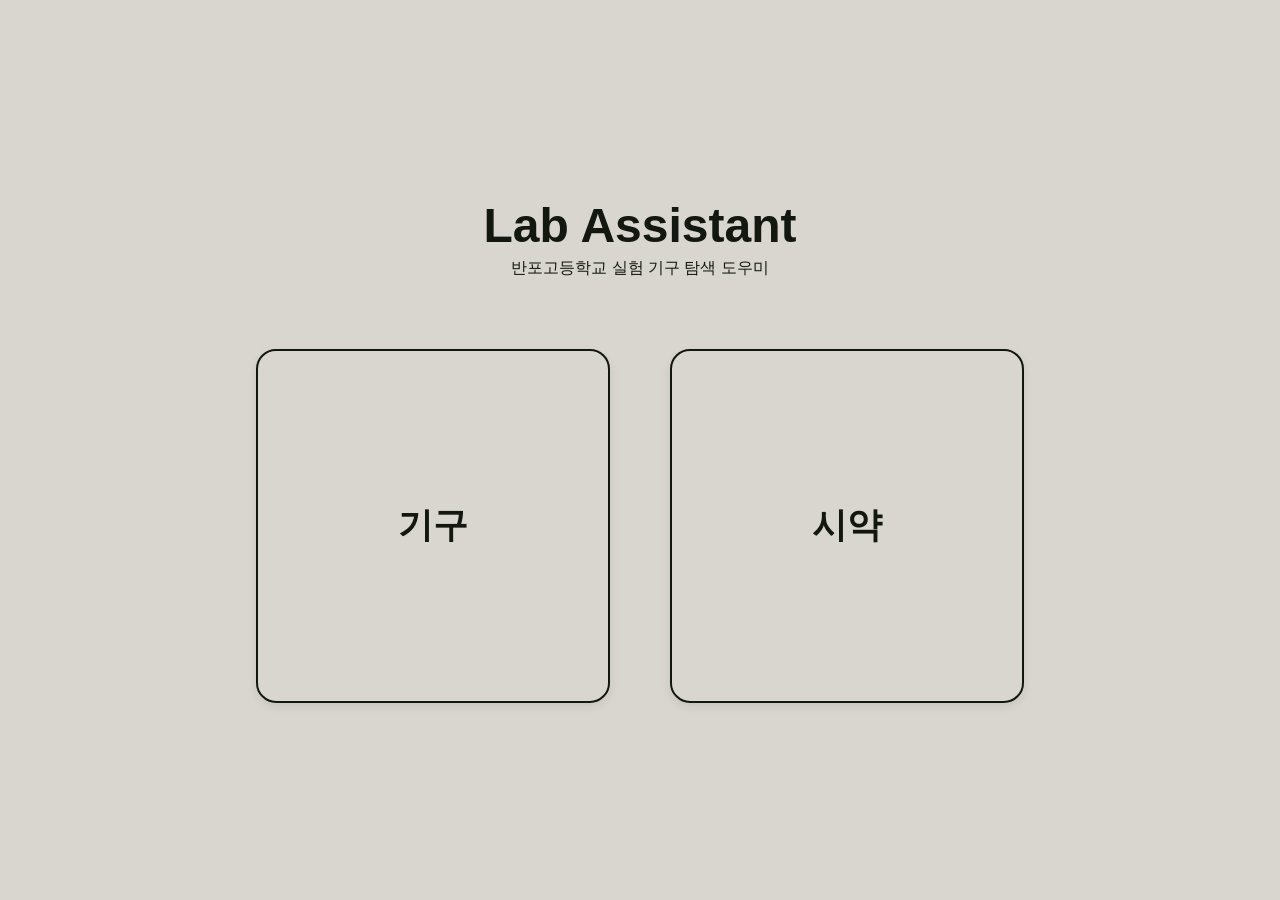
<file: index.html>
<!DOCTYPE html>
<html lang="en">

<head>
  <meta charset="UTF-8">
  <meta name="viewport" content="width=device-width, initial-scale=1.0">
  <title>Lab Assistant</title>
  <link rel="stylesheet" href="style.css">
</head>

<body>
  <div class="container">
    <h1 class="title">Lab Assistant</h1>
    <p><a href="https://banpo.sen.hs.kr/" style="text-decoration: none; color: inherit;">반포고등학교 실험 기구 탐색 도우미</a></p>
    
    <div class="button-container">
      <a href="equipment.html" class="square-button">기구</a>
      <a href="reagent.html" class="square-button">시약</a>
    </div>
</body>

</html>
</file>
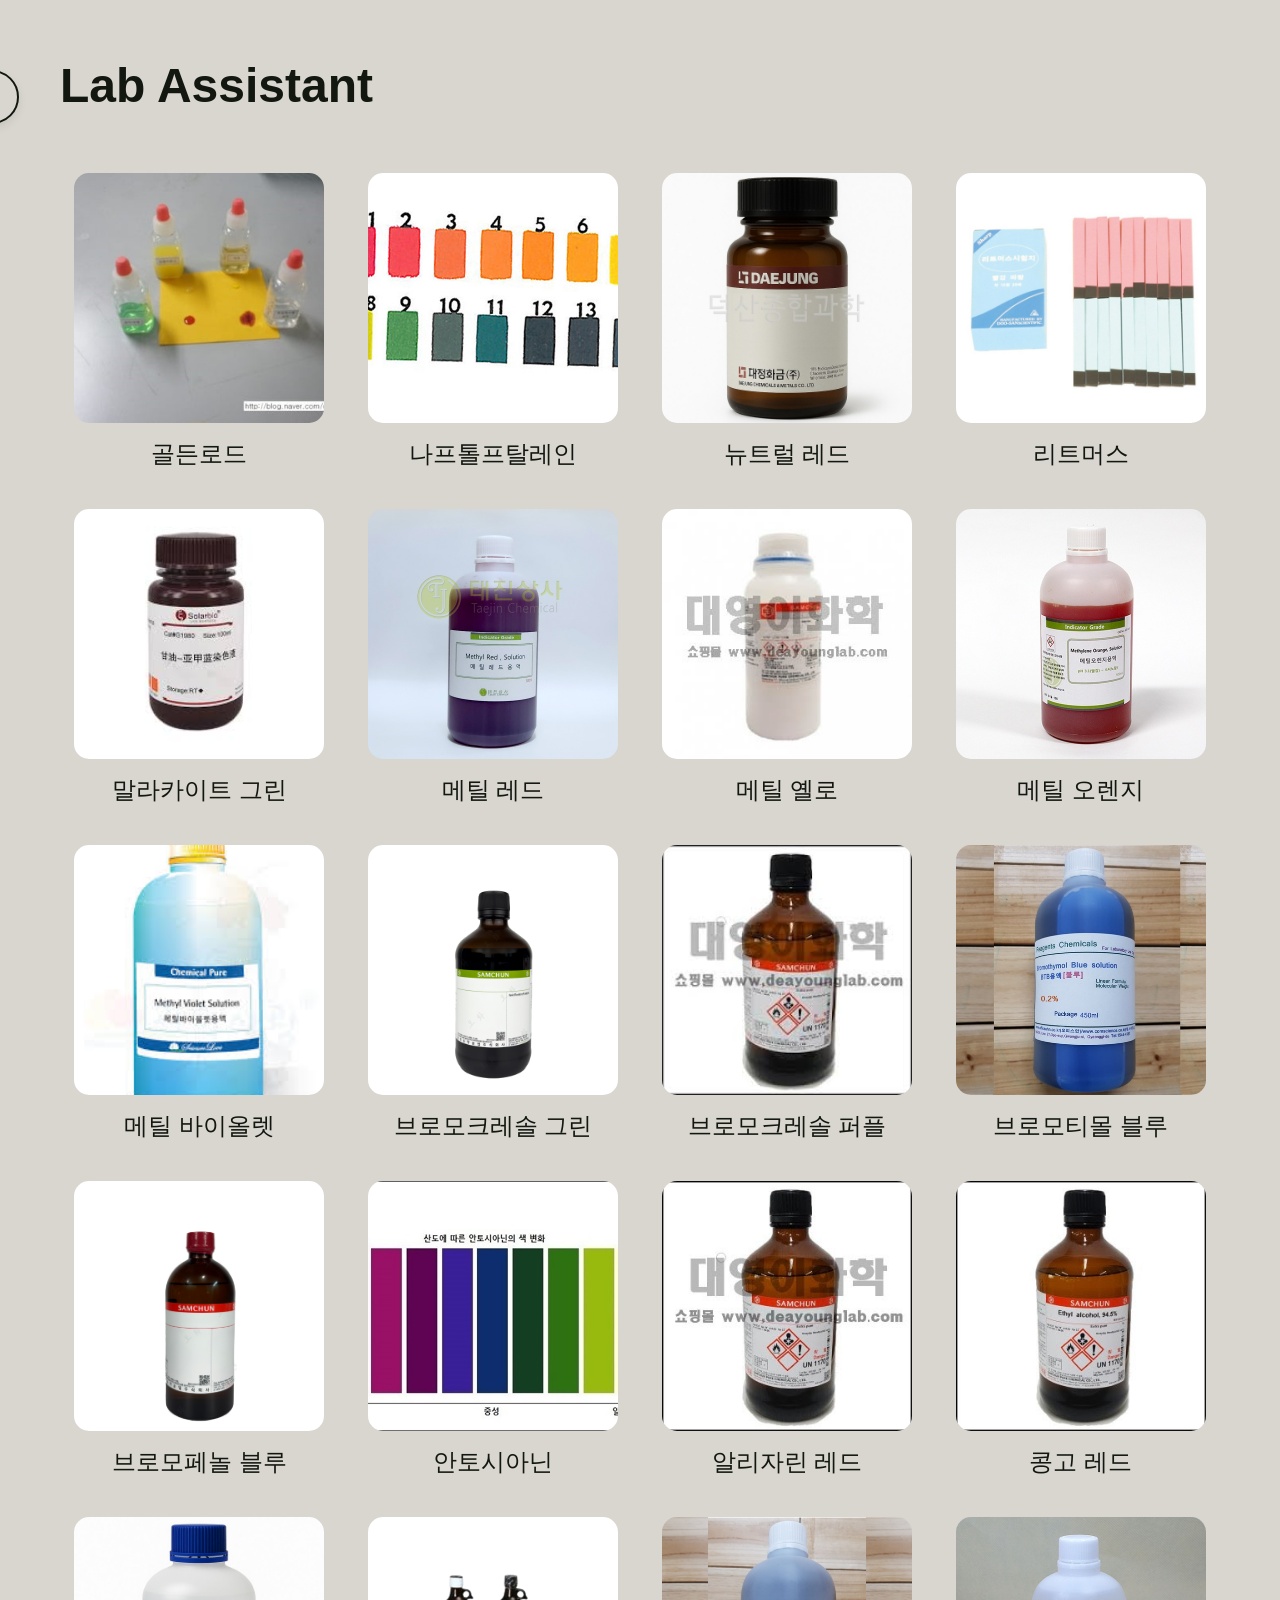
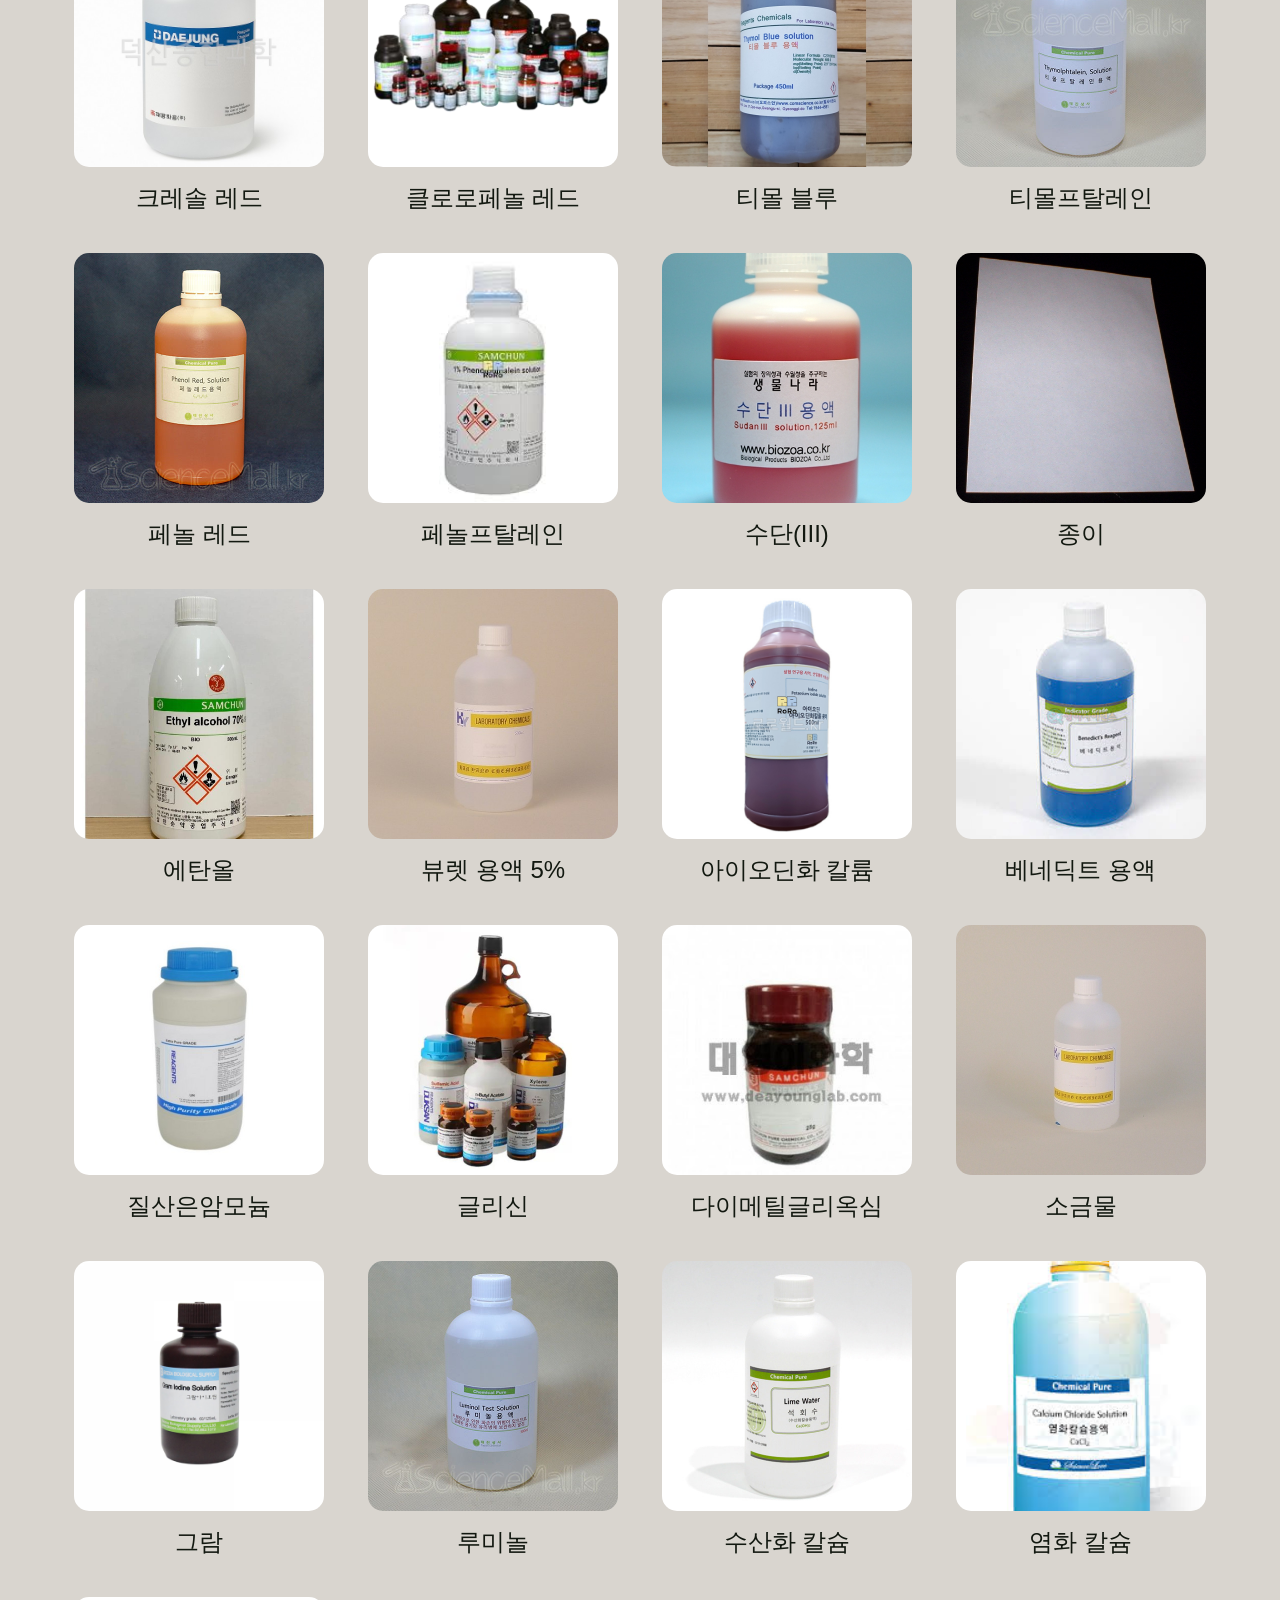
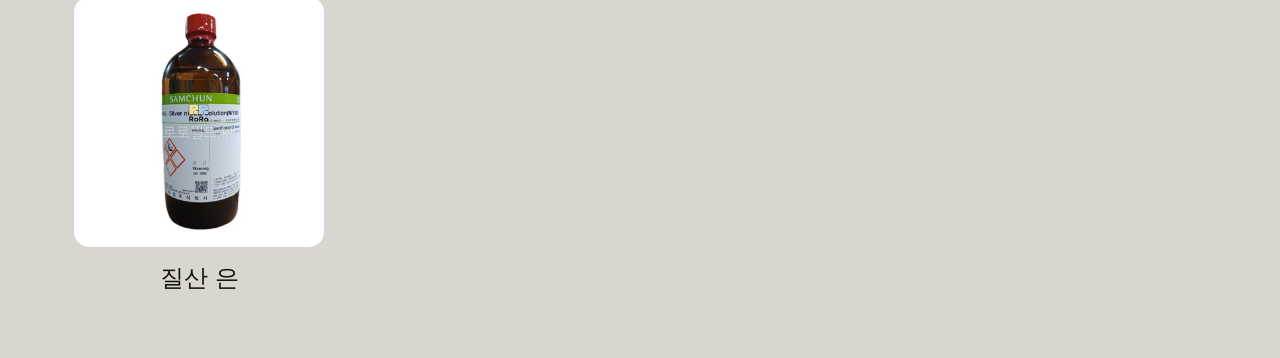
<file: reagent.html>
<!DOCTYPE html>
<html lang="ko">

<head>
  <meta charset="UTF-8" />
  <meta name="viewport" content="width=device-width, initial-scale=1" />
  <title>시약 | Lab Assistant</title>
  <link rel="stylesheet" href="style_reagent.css" />
</head>

<body>
  <div class="container">
    <a href="index.html" class="home-button">←</a>
    <h1 class="title">Lab Assistant</h1>

    <main class="content">
      <div id="section1" class="section active">
        <div class="grid-container" id="grid-section1"></div>
      </div>

      <div id="section2" class="section">
        <div class="grid-container" id="grid-section2"></div>
      </div>

      <div id="section3" class="section">
        <div class="grid-container" id="grid-section3"></div>
      </div>

      <div id="section4" class="section">
        <div class="grid-container" id="grid-section4"></div>
      </div>
    </main>
  </div>

  <script src="script_reagent.js"></script>
</body>

</html>
</file>
<file: style.css>
body {
    font-family: 'Noto Sans KR', sans-serif;
    background-color: #d9d5cf;
    margin: 0;
    height: 100vh;
    display: flex;
    justify-content: center;
    align-items: center;
}


.container {
    text-align: center;
    transform: translateY(-3%);
}


.title {
    font-size: 3em;
    font-weight: 700;
    color: #121810;
    margin-bottom: 75px;
}


.button-container {
    display: flex;
    justify-content: center;
    gap: 60px;
}


.square-button {
    display: flex;
    justify-content: center;
    align-items: center;
    width: 350px;
    height: 350px;
    background-color: #d9d5cf;
    border: 2px solid #121810;
    border-radius: 20px;
    color: #121810;
    font-size: 2.2em;
    font-weight: 600;
    text-decoration: none;
    transition: all 0.25s ease;
    box-shadow: 0 4px 10px rgba(0, 0, 0, 0.08);
}


.square-button:hover {
    background-color: #3b5131;
    color: #f0f0f0;
    transform: scale(1.05);
    box-shadow: 0 6px 15px rgba(0, 0, 0, 0.15);
}

.container p {
    margin-top: -70px;
    margin-bottom: 70px;
    font-size: 1em;
    color: #121810;
}


.container p a {
    text-decoration: none;
    color: inherit;
    transition: color 0.25s ease;
}


.container p a:hover {
    text-decoration: underline;
}
</file>
<file: style_reagent.css>
body {
  font-family: 'Noto Sans KR', sans-serif;
  background-color: #d9d5cf;
  margin: 0;
  min-height: 100vh;
}


.container {
  padding: 40px 60px;
  max-width: 1200px;
  margin: 0 auto;
  position: relative;
}


.home-button {
  position: absolute;
  top: 70px;
  left: -35px;
  width: 50px;
  height: 50px;
  background-color: #d9d5cf;
  border: 2px solid #121810;
  border-radius: 50%;
  color: #121810;
  font-size: 1.5em;
  font-weight: 600;
  text-decoration: none;
  display: flex;
  justify-content: center;
  align-items: center;
  line-height: 1;
  text-align: center;
  transition: all 0.25s ease;
  box-shadow: 0 4px 10px rgba(0, 0, 0, 0.08);
  z-index: 10;
}


.home-button:hover {
  background-color: #3b5131;
  color: #f0f0f0;
  transform: scale(1.1);
}


.title {
  margin-top: 18px;
  font-size: 3em;
  font-weight: 700;
  color: #121810;
  text-align: left;
  margin-bottom: 60px;
  padding-left: -50px;
  position: relative;
  z-index: 1;
}


.content {
  overflow-y: auto;
}


.section {
  display: none;
}


.section.active {
  display: block;
}


.grid-container {
  display: grid;
  grid-template-columns: repeat(auto-fill, minmax(250px, 1fr));
  gap: 15px;
}


.item {
  display: flex;
  flex-direction: column;
  align-items: center;
  cursor: default;
}


.image {
  width: 250px;
  height: 250px;
  background-color: #121810;
  border-radius: 15px;
  background-size: cover;
  background-position: center;
  transition: transform 0.25s ease, box-shadow 0.25s ease;
}


.image:hover {
  transform: scale(1.05);
  box-shadow: 0 6px 15px rgba(0, 0, 0, 0.15);
}


.name {
  margin-top: 15px;
  font-size: 1.5em;
  font-weight: 500;
  color: #121810;
  user-select: none;
}
</file>
